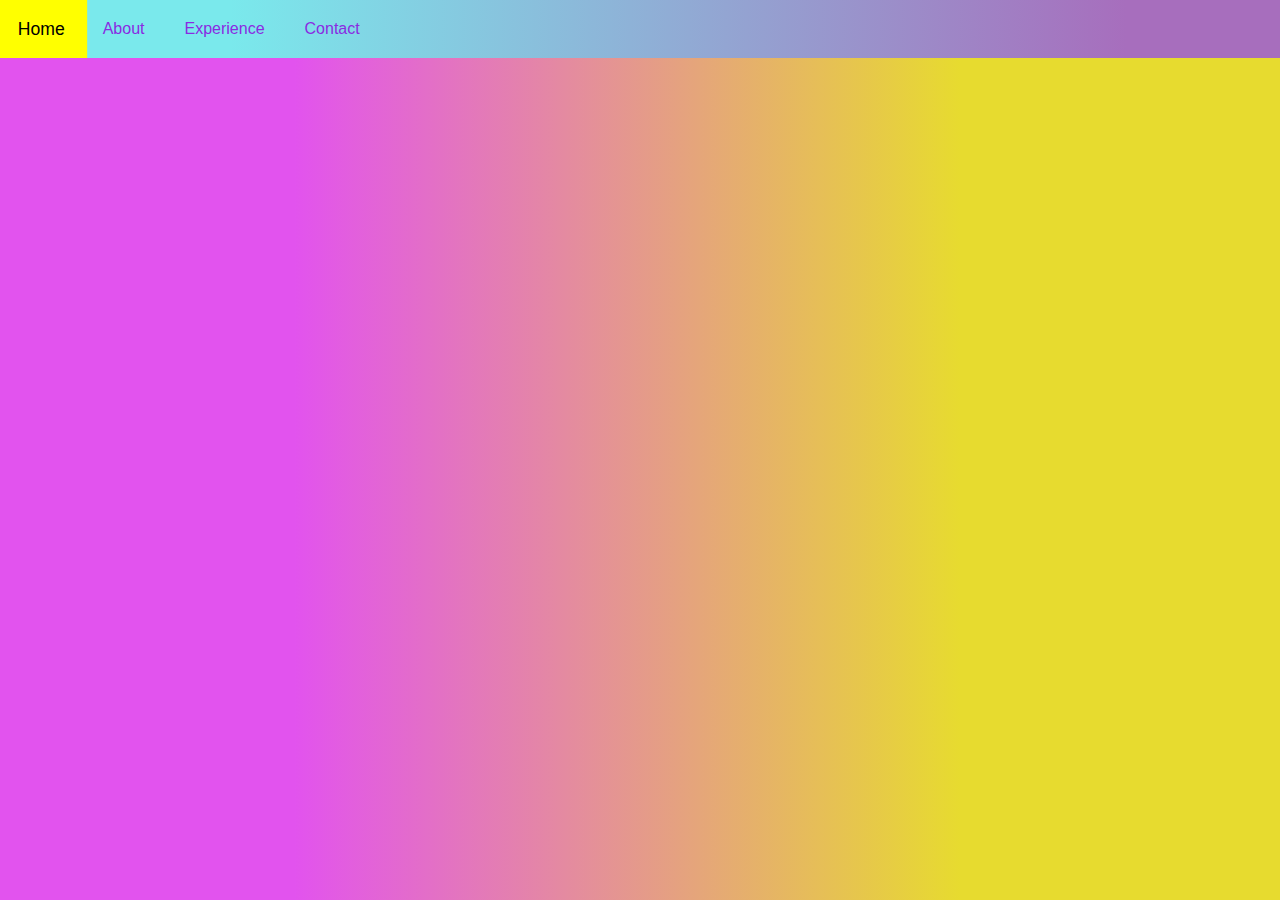
<file: index.html>
<!DOCTYPE html>
<html lang="en">
<head>
    <meta charset="UTF-8">
    <meta name="viewport" content="width=device-width, initial-scale=1.0">
    <title>Home</title>
    <link rel="stylesheet" href="style.css">
</head>
<body>
    <nav>
        <a href="index.html">Home</a>
        <a href="about.html">About</a>
        <a href="exp.html" >Experience</a>
        <a href="connect.html">Contact</a>
      </nav>
      <h1>Hello,</h1>
      <img src="pic2.png" alt="Image 1" class="animated-image">
      <h2>I'm Aditya Gupta</h2>
      

</body>
</html>
</file>
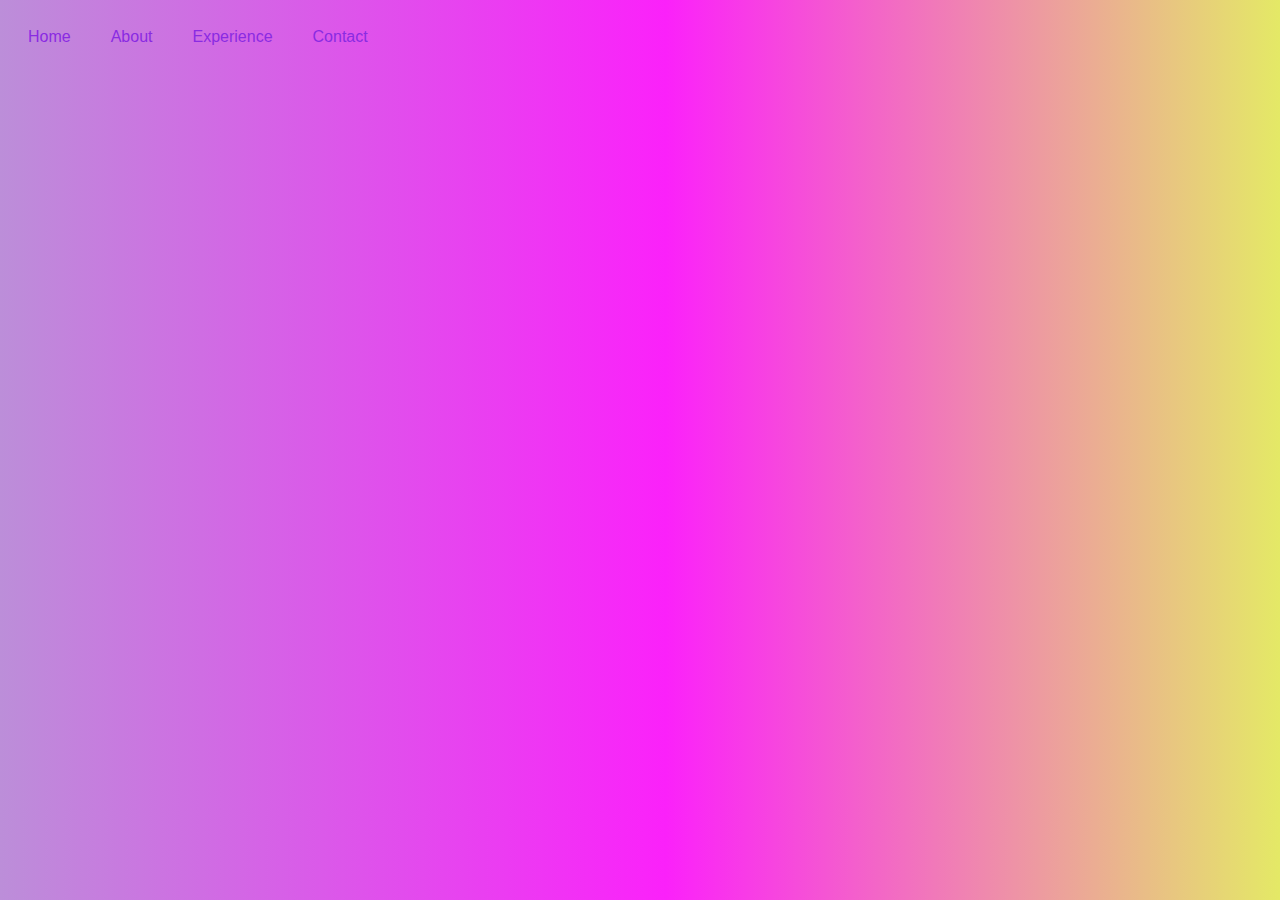
<file: about.html>
<!DOCTYPE html>
<html lang="en">
<head>
    <meta charset="UTF-8">
    <meta name="viewport" content="width=device-width, initial-scale=1.0">
    <title>About</title>
    <link rel="stylesheet" href="about.css">
</head>
<body>
    <nav>
        <a href="index.html">Home</a>
        <a href="about.html">About</a>
        <a href="exp.html" >Experience</a>
        <a href="connect.html">Contact</a>
      </nav>
      <img src="Leonardo_Diffusion_XL_20_year_old_boy_with_specs_and_laptop_c_3.png" alt="Image 1" class="animated-image">

    <h1>About Me</h1>
    
    <!-- <img src="Leonardo_Diffusion_XL_20_year_old_boy_with_specs_and_laptop_c_3.png" alt="Image 1" class="animated-image"> -->
    <h2>Hey there! Student by day, Funk Commander by night!</h2>
    <h2>
        From wrenches to algorithms, 
    </h2>
    <h2>
        I'm a freshman in mechanical engineering in LNMIIT
    </h2>
    <h2>
        who believes in the power of turning bolts and 
    </h2>
    <h2>
        coding loops.
    </h2>

</body>
</html>
</file>
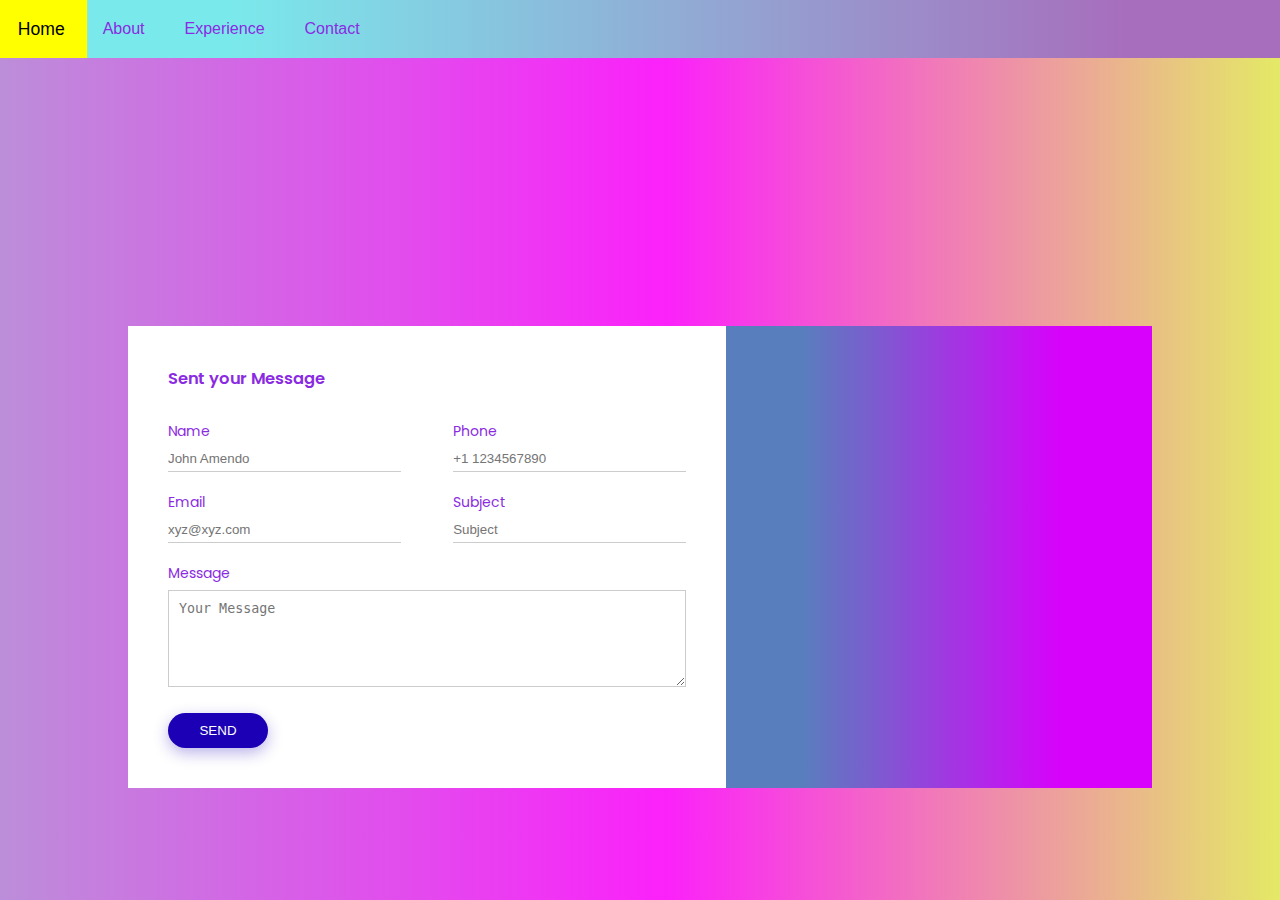
<file: connect.html>
<!DOCTYPE html>
<html lang="en">
<head>
    <meta charset="UTF-8">
    <meta name="viewport" content="width=device-width, initial-scale=1.0">
    <title>Connect</title>
    <link rel="stylesheet" href="connect.css">
</head>
<body>
    <nav>
        <a href="index.html">Home</a>
        <a href="about.html">About</a>
        <a href="exp.html" >Experience</a>
        <a href="connect.html">Contact</a>
      </nav>
      
    <div class="container">
        <h1>Connect with us</h1>
        <p>We would love to respond to your queries and help your
           <br> Feel free to get in touch with us.
        </p>
        <div class="contact-box">
            <div class="contact-left">
                <h3>Sent your Message</h3>
                <form >


                    <div class="input-row">
                        <div class="input-group">
                            <label>Name</label>
                            <input type="text" placeholder="John Amendo">
                        </div>

                        <div class="input-group">
                            <label>Phone</label>
                            <input type="text" placeholder="+1 1234567890">
                        </div>

                    </div>
                    <div class="input-row">
                        <div class="input-group">
                            <label>Email</label>
                            <input type="text" placeholder="xyz@xyz.com">
                        </div>

                        <div class="input-group">
                            <label>Subject</label>
                            <input type="text" placeholder="Subject">
                        </div>

                    </div>

                    <label>Message</label>
                    <textarea rows="5" placeholder="Your Message"></textarea>
                        <button type="Submit">SEND</button>
                </form>
            </div>
            <div class="contact-right">
                <h3>Reach Us</h3>

                <table>
                    <tr>
                        <td>Email:</td>
                        <td>adityagupta.x.a@gmail.com</td>
                    </tr>

                    <tr>
                        <td>Phone:</td>
                        <td>7000649421</td>
                    </tr>
                    <tr>
                        <td>
                            <a href="https://github.com/AdityaMatrix" target="_blank">
                                <img src="github-sign.png" alt="GitHub Logo" width="30" height="30">
                            </a>
                        </td>
                    </tr>
                    <tr>
                        <td>
                            <a href="https://twitter.com/AdityaG47844731" target="_blank">
                                <img src="twitter-black-shape.png" alt="Twitter Logo" width="30" height="30">
                            </a>
                        </td>
                    </tr>
                    <tr>
                        <td>
                            <a href="https://www.instagram.com/ad.i.itya_7405/?igshid=MzMyNGUyNmU2YQ%3D%3D" target="_blank">
                                <img src="instagram-symbol.png" alt="Instagram Logo" width="30" height="30">
                            </a>
                        </td>
                    </tr>
                    <tr>
                        <td>
                            <a href="https://www.linkedin.com/public-profile/settings?lipi=urn%3Ali%3Apage%3Ad_flagship3_profile_self_edit_contact-info%3BTVAhnf2vTIW%2FEd1iPFieeA%3D%3D" target="_blank">
                                <img src="icons8-linkedin-logo-250.png" alt="LinkedIn Logo" width="30" height="30">
                            </a>
                        </td>
                    </tr>
                </table>

            </div>
        </div>
    </div>
</body>
</html>
</file>
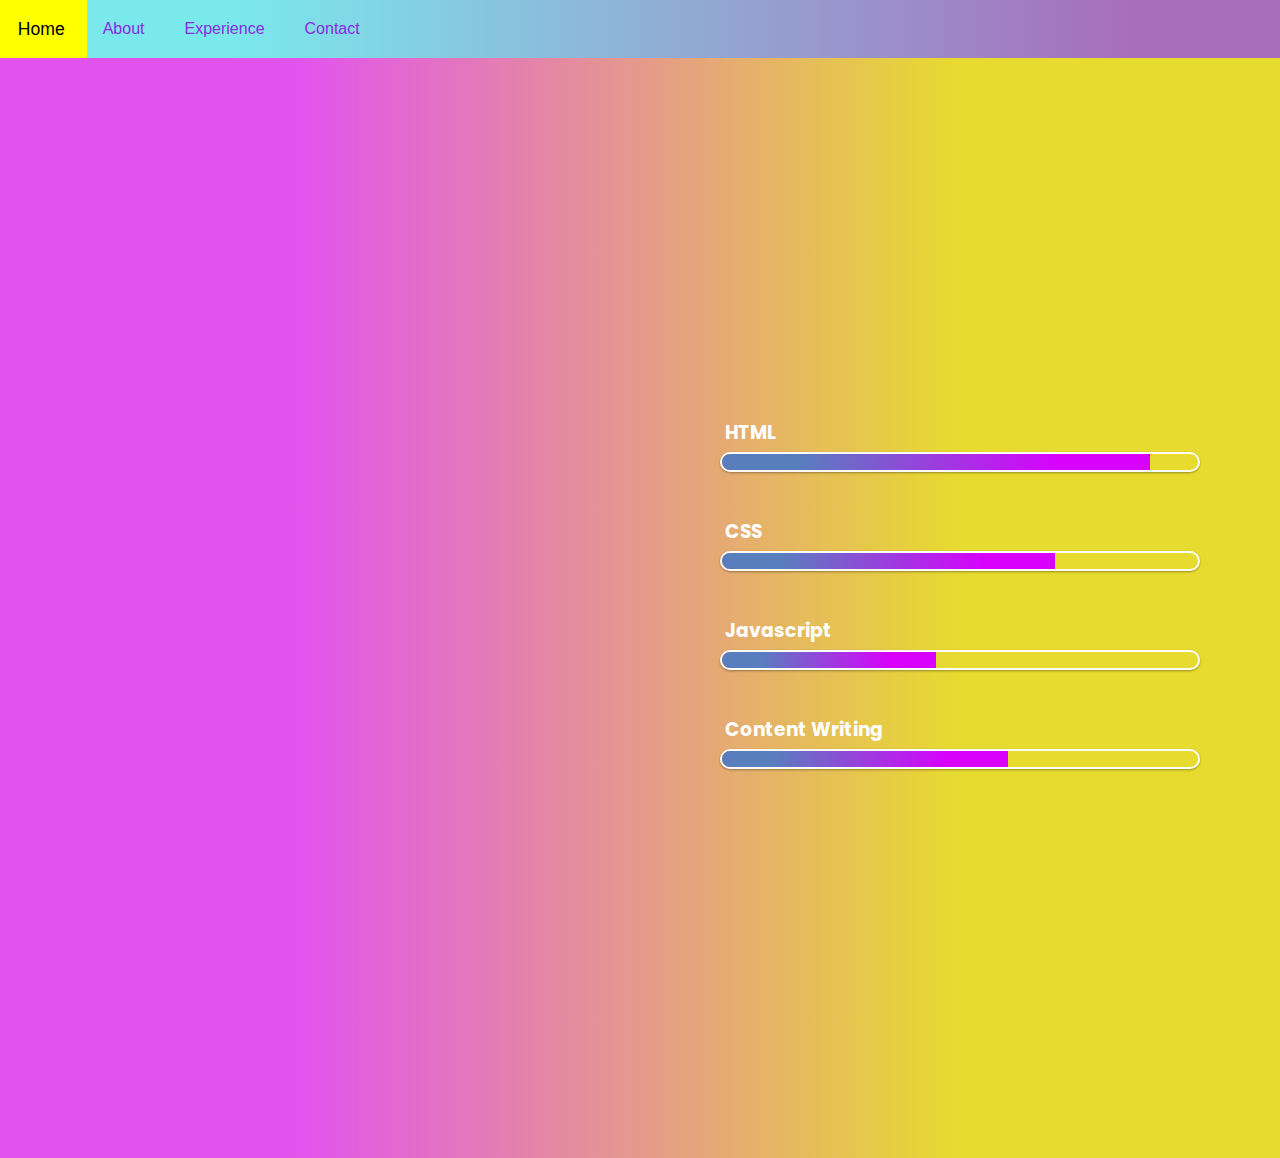
<file: exp.html>
<!DOCTYPE html>
<html lang="en">
<head>
  <meta charset="UTF-8">
  <meta name="viewport" content="width=device-width, initial-scale=1.0">
    <link rel="stylesheet" href="exp.css">
    <title>Experience</title>
</head>
<body>
    <nav>
        <a href="index.html">Home</a>
        <a href="about.html">About</a>
        <a href="exp.html" >Experience</a>
        <a href="connect.html">Contact</a>
      </nav>
      <header>
        <h1>Experience</h1>
        <h2>My Skills</h2>
    </header>
  <div class="container">
    <div class="column left">
        <h2>I am a newbie into the world of coding who loves</h2>
         <br>
        <h2>    to explore different domains. Currently </h2>
        <br>
        <h2>   I am into Web Development and </h2> 
            <br>
           <h2> posseses some knowledge about Web3.</h2>
    </div>
    
    <div class="column right">
        <div class="skill">
      <!-- <h2>My Skills</h2> -->

            <li><h3>HTML</h3>
            <span class="bar"><span class="html"></span></span>
            </li>
            <li><h3>CSS</h3>
             <span class="bar"><span class="css"></span></span>
            </li>
            <li><h3>Javascript</h3>
           <span class="bar"><span class="javascript"></span></span>
           </li>
           <li><h3>Content Writing</h3>
           <span class="bar"><span class="content"></span></span>
           </li>


    </div>
        
    </div>
  </div>

</body>
</html>
</file>
<file: style.css>
@import url('https://fonts.googleapis.com/css2?family=Josefin+Sans:ital,wght@0,100;1,700&family=Nabla&family=Poppins:ital,wght@0,100;0,200;0,900;1,100&family=Rubik+Broken+Fax&family=Tektur:wght@600;700;800&family=Young+Serif&display=swap');

* {
    margin: 0;
    padding: 0;
    box-sizing: border-box;
    font-family: "Poppins", sans-serif;
}

body {
    background: rgb(226, 83, 238);
    background: linear-gradient(90deg, rgba(226, 83, 238, 1) 23%, rgba(231, 219, 47, 1) 75%);
    color: aliceblue;
}

h1 {
    text-align: left;
    margin-top: 35vh;
    margin-left: 25vh;
    font-size: 100px;
    opacity: 0;
    transform: translateY(20px);
    animation: fadeInUpH1 2.5s ease-out 0.5s forwards;
}

@keyframes fadeInUpH1 {
    0% {
        opacity: 0;
        transform: translateY(20px);
    }
    100% {
        opacity: 1;
        transform: translateY(0);
    }
}

h2 {
    text-align: left;
    margin-top: 5vh;
    margin-left: 15vh;
    font-size: 50px;
    opacity: 0;
    transform: translateY(20px);
    animation: fadeInUpH2 2.5s ease-out 1s forwards;
}

@keyframes fadeInUpH2 {
    0% {
        opacity: 0;
        transform: translateY(20px);
    }
    100% {
        opacity: 1;
        transform: translateY(0);
    }
}

nav {
    background: rgb(122,233,236);
    background: linear-gradient(90deg, rgba(122,233,236,1) 18%, rgba(167,110,189,1) 88%);
    overflow: auto;
}

nav a { 
    float: left;
    display: block;
    color: blueviolet;
    text-align: right;
    font-family: 'Trebuchet MS', 'Lucida Sans Unicode', 'Lucida Grande', 'Lucida Sans', Arial, sans-serif;
    padding: 20px 20px;
    text-decoration: double;
}

nav a:hover {
    background-color: yellow;
    color: black;
    transform: scale(1.1);
}

.animated-image {
    position: absolute;
    top: 50%;
    right: 20px;
    transform: translateY(-50%);
    width: fit-content;
    height: 100vh;
    opacity: 0;
    animation: fadeInUpImage 2.5s ease-out forwards;
}

@keyframes fadeInUpImage {
    0% {
        opacity: 0;
        transform: translateY(-50%) translateY(20px);
    }
    100% {
        opacity: 1;
        transform: translateY(-50%);
    }
}
</file>
<file: about.css>
@import url('https://fonts.googleapis.com/css2?family=Josefin+Sans:ital,wght@0,100;1,700&family=Nabla&family=Poppins:ital,wght@0,100;0,200;0,900;1,100&family=Rubik+Broken+Fax&family=Tektur:wght@600;700;800&family=Young+Serif&display=swap');

body{
    background: rgb(228,233,102);
    background: linear-gradient(90deg, rgba(188,142,217,1) 0%, rgba(251,33,250,1) 52%, rgba(228,233,102,1) 100%);
        color: #efebeb;
}



   h1 {
    font-family: "Poppins",sans-serif;
        text-align: left; 
    margin-top: 15vh;
    margin-left: 25vh;
    font-size: 100px;
    opacity: 0;
    transform: translateY(20px); 
    animation: fadeInUpH1 2.5s ease-out 0.5s forwards; 
}

@keyframes fadeInUpH1 {
    0% {
        opacity: 0;
        transform: translateY(20px); 
    }
    100% {
        opacity: 1;
        transform: translateY(0); 
    }
}

h2 {
    font-family: "Poppins",sans-serif;
    text-align: left; 
    margin-top: 5vh;
    margin-left: 10vh;
    font-size: 25px;
    opacity: 0;
    transform: translateY(20px); 
    animation: fadeInUpH2 2.5s ease-out 1s forwards; 
}

@keyframes fadeInUpH2 {
    0% {
        opacity: 0;
        transform: translateY(20px); 
    }
    100% {
        opacity: 1;
        transform: translateY(0); 
    }
}


nav {


    overflow: auto;
}

nav a {
    
    float: left;
    display: block;
    color: blueviolet;
    text-align: right;
    font-family: 'Trebuchet MS', 'Lucida Sans Unicode', 'Lucida Grande', 'Lucida Sans', Arial, sans-serif;
    padding: 20px 20px;
    text-decoration: double;
}

nav a:hover {
    background-color: yellow;
    color: black;
    transform: scale(1.1);
}

.animated-image {
    position: absolute; 
    top: 50%; 
    right: 20px; 
    transform: translateY(-50%);
    width: fit-content; 
    height: 100vh; 
    opacity: 0; 
    animation: fadeInUpImage 2.5s ease-out forwards; 
}

@keyframes fadeInUpImage {
    0% {
        opacity: 0;
        transform: translateY(-50%) translateY(20px); 
    }
    100% {
        opacity: 1;
        transform: translateY(-50%); 
    }
}
</file>
<file: connect.css>
@import url('https://fonts.googleapis.com/css2?family=Josefin+Sans:ital,wght@0,100;1,700&family=Nabla&family=Oswald:wght@500;600;700&family=Poppins:ital,wght@0,200;0,500;0,900;1,500&family=Rubik+Broken+Fax&family=Rubik+Doodle+Shadow&family=Tektur:wght@600;700;800&family=Varela+Round&family=Young+Serif&display=swap');
*{
    margin: 0;
    padding: 0;
}

body{
    background: rgb(228,233,102);
    background: linear-gradient(90deg, rgba(188,142,217,1) 0%, rgba(251,33,250,1) 52%, rgba(228,233,102,1) 100%);
    font-size: 14px;
    font-family: 'Poppins',sans-serif;
    color: white;
}
nav {
    background: rgb(122,233,236);
    background: linear-gradient(90deg, rgba(122,233,236,1) 18%, rgba(167,110,189,1) 88%);
    overflow: auto;
}
nav a { 
    float: left;
    display: block;
    color: blueviolet;
    text-align: right;
    font-size: medium;
    font-family: 'Trebuchet MS', 'Lucida Sans Unicode', 'Lucida Grande', 'Lucida Sans', Arial, sans-serif;
    padding: 20px 20px;
    text-decoration: double;
}
nav a:hover {
    background-color: yellow;
    color: black;
    transform: scale(1.1);
}

.container{
    width:80%;
    margin: 50px auto;
}

.contact-box{
    background: white;
    display: flex;
}

.contact-left{
    flex-basis:60%;
    padding: 40px;
}

.contact-right{
    flex-basis: 40%;
    padding: 40px;
    background: rgb(89,126,190);
    background: linear-gradient(90deg, rgba(89,126,190,1) 18%, rgba(216,1,252,1) 79%);
    /* opacity: 0;
    animation: fadeIn 1s ease-in-out; */
}
.contact-right h3{
    opacity: 0;
    transform: translateY(20px);
    animation: fadeInUp 2.5s ease-out 0.5s forwards;
}

@keyframes fadeInUp {
    0% {
        opacity: 0;
        transform: translateY(20px);
    }
    100% {
        opacity: 1;
        transform: translateY(0);
    }
}





.contact-right table{
    opacity: 0;
    transform: translateY(20px);
    animation: fadeInUp 2.5s ease-out 0.5s forwards;
}

@keyframes fadeInUp {
    0% {
        opacity: 0;
        transform: translateY(20px);
    }
    100% {
        opacity: 1;
        transform: translateY(0);
    }
}



h1{
    font-size: 50px;
    margin-bottom: 10px;
    opacity: 0;
    transform: translateY(20px);
    animation: fadeInUpH1 2.5s ease-out 0.5s forwards;
}

@keyframes fadeInUpH1 {
    0% {
        opacity: 0;
        transform: translateY(20px);
    }
    100% {
        opacity: 1;
        transform: translateY(0);
    }
}

.container p{
    font-size: 30px;
    margin-bottom: 40px;
    opacity: 0;
    transform: translateY(20px);
    animation: fadeInUp 2.5s ease-out 1s forwards;
}

@keyframes fadeInUp {
    0% {
        opacity: 0;
        transform: translateY(20px);
    }
    100% {
        opacity: 1;
        transform: translateY(0);
    }
}

.input-row{
    display: flex;
    justify-content: space-between;
    margin-bottom: 20px;
}

.input-row .input-group {
    flex-basis: 45%;
}

input{
    width: 100%;
    border:none;
    border-bottom: 1px solid #ccc;
    outline: none;
    padding-bottom: 5px;
}

textarea{
    width: 100%;
    border: 1px solid #ccc;
    outline: none;
    padding: 10px;
    box-sizing: border-box;
}

label{
    margin-bottom: 6px;
    display: block;
    color: blueviolet;
}

button{
    background: #1c00b5;
    width: 100px;
    border: none;
    outline: none;
    color: white;
    height: 35px;
    border-radius: 35px;
    margin-top: 20px;
    box-shadow: 0px 5px 15px 0px rgba(28,0,181,0.3);
}

.contact-left h3 {
    color:blueviolet;
    font-weight: 600;
    margin-bottom: 30px;
}

.contact-right h3 {

    font-weight: 600;
    margin-bottom: 30px;
}

tr td:first-child{
    padding: 10px;
}
</file>
<file: exp.css>
@import url('https://fonts.googleapis.com/css2?family=Josefin+Sans:ital,wght@0,100;1,700&family=Nabla&family=Poppins:ital,wght@0,100;0,200;0,900;1,100&family=Rubik+Broken+Fax&family=Tektur:wght@600;700;800&family=Young+Serif&display=swap');
*{
    margin: 0;
    padding: 0;
    box-sizing: border-box;
    font-family:"Poppins",sans-serif;
}

body{
    background: rgb(226, 83, 238);
    background: linear-gradient(90deg, rgba(226, 83, 238, 1) 23%, rgba(231, 219, 47, 1) 75%);
}
nav {
    background: rgb(122,233,236);
    background: linear-gradient(90deg, rgba(122,233,236,1) 18%, rgba(167,110,189,1) 88%);
    overflow: auto;
    margin-bottom: 70px; 
}
nav a {
    color: blueviolet;
    float: left;
    display: block;
    /* color: whitesmoke; */
    text-align: right;
    font-family: 'Trebuchet MS', 'Lucida Sans Unicode', 'Lucida Grande', 'Lucida Sans', Arial, sans-serif;
    padding: 20px 20px;
    text-decoration: double;
}
nav a:hover {
    background-color: yellow;
    color: black;
    transform: scale(1.1);
}
header {
    color: white;
    text-align: left;
    /* padding: 1em 0; */
}
 h1 {
    text-align: left; 
    padding : 50px;
    font-size: 60px;
    opacity: 0;
    transform: translateY(20px);
   
    animation: fadeInUpH1 2.5s ease-out 0.5s forwards; 
    margin-top: 50px; 
}
@keyframes fadeInUpH1 {
    0% {
        opacity: 0;
        transform: translateY(20px); 
    }
    100% {
        opacity: 1;
        transform: translateY(0); 
    }
}

h2 {
    color: aliceblue;
    text-align: right; 
    margin-right: 29vh;
    font-size: 40px;
    padding-right: 50px;
    opacity: 0;
    transform: translateY(20px); 
    animation: fadeInUpH2 2.5s ease-out 1s forwards; 
}

@keyframes fadeInUpH2 {
    0% {
        opacity: 0;
        transform: translateY(20px); 
    }
    100% {
        opacity: 1;
        transform: translateY(0); 
    }
}
.container .column.left h2 {
    color: aliceblue;
    text-align: left; 
   
    margin-top: 5vh;
    
    padding-left: 50px;
    font-size: 20px;
    opacity: 0;
    transform: translateY(20px); 
    animation: fadeInUpH2 2.5s ease-out 1s forwards; 
}

@keyframes fadeInUpH2 {
    0% {
        opacity: 0;
        transform: translateY(20px); 
    }
    100% {
        opacity: 1;
        transform: translateY(0); 
    }
}
 

   .column {
        width: 50%;
        box-sizing: border-box;
        padding: 20px;
 
      }
  
    
      .left {
        float: left;
        height: 80vh;
      }
  
      .right {
        text-align: left;
        float: right;
        height: 80vh;
        margin-bottom: 60px;
        position: relative;
        bottom: 55px;
    }
h3{
    margin: 5px;
}
.container .column.right .skill{
        list-style: none;
        color: white;
        width: 500px;
        margin: 60px auto;
       
      }

.container .column.right .skill li{

    margin: 20px 0;
    padding: 10px;
}  

.container .column.right .skill li .bar{
    /* background: rgb(89,126,190);
background: linear-gradient(90deg, rgba(89,126,190,1) 18%, rgba(216,1,252,1) 79%); */
    display: block;
    height: 20px;
    border: 2px solid rgba(254, 253, 253, 0.963);
    border-radius: 10px;
    overflow: hidden;
    box-shadow: 0 1px 3px rgba(0, 0, 0, 0.12), 0 1px 2px rgba(0, 0, 0, 0.24);
    transition: all 0.3s cubic-bezier(.25, .8 .25,1);
}
.container .column.right .skill li .bar:hover{
    box-shadow: 0 14px 28px rgba(0, 0, 0, 0.25), 0 10px 10px rgba(0, 0, 0, 0.22);
}

.container .column.right .skill li .bar span{
    height: 20px;
    float: left;
    background: linear-gradient(90deg, rgba(89,126,190,1) 18%, rgba(216,1,252,1) 79%);
}

.container .column.right .skill .html{
    width: 90%;
    animation: html 3s;
}

.container .column.right .skill .css{
    width: 70%;
    animation: css 3s;
}

.container .column.right .skill .javascript{
    width: 45%;
    animation: javascript 3s;
}

.container .column.right .skill .content{
    width: 60%;
    animation: content 3s;
}
@keyframes html{
    0%{
        width: 0%;
    }
    100%{
        width: 90%;
    }
}
@keyframes css{
    0%{
        width: 0%;
    }
    100%{
        width: 70%;
    }
}
@keyframes javascript{
    0%{
        width: 0%;
    }
    100%{
        width: 45%;
    }
}
@keyframes content{
    0%{
        width: 0%;
    }
    100%{
        width: 60%;
    }
}
</file>
